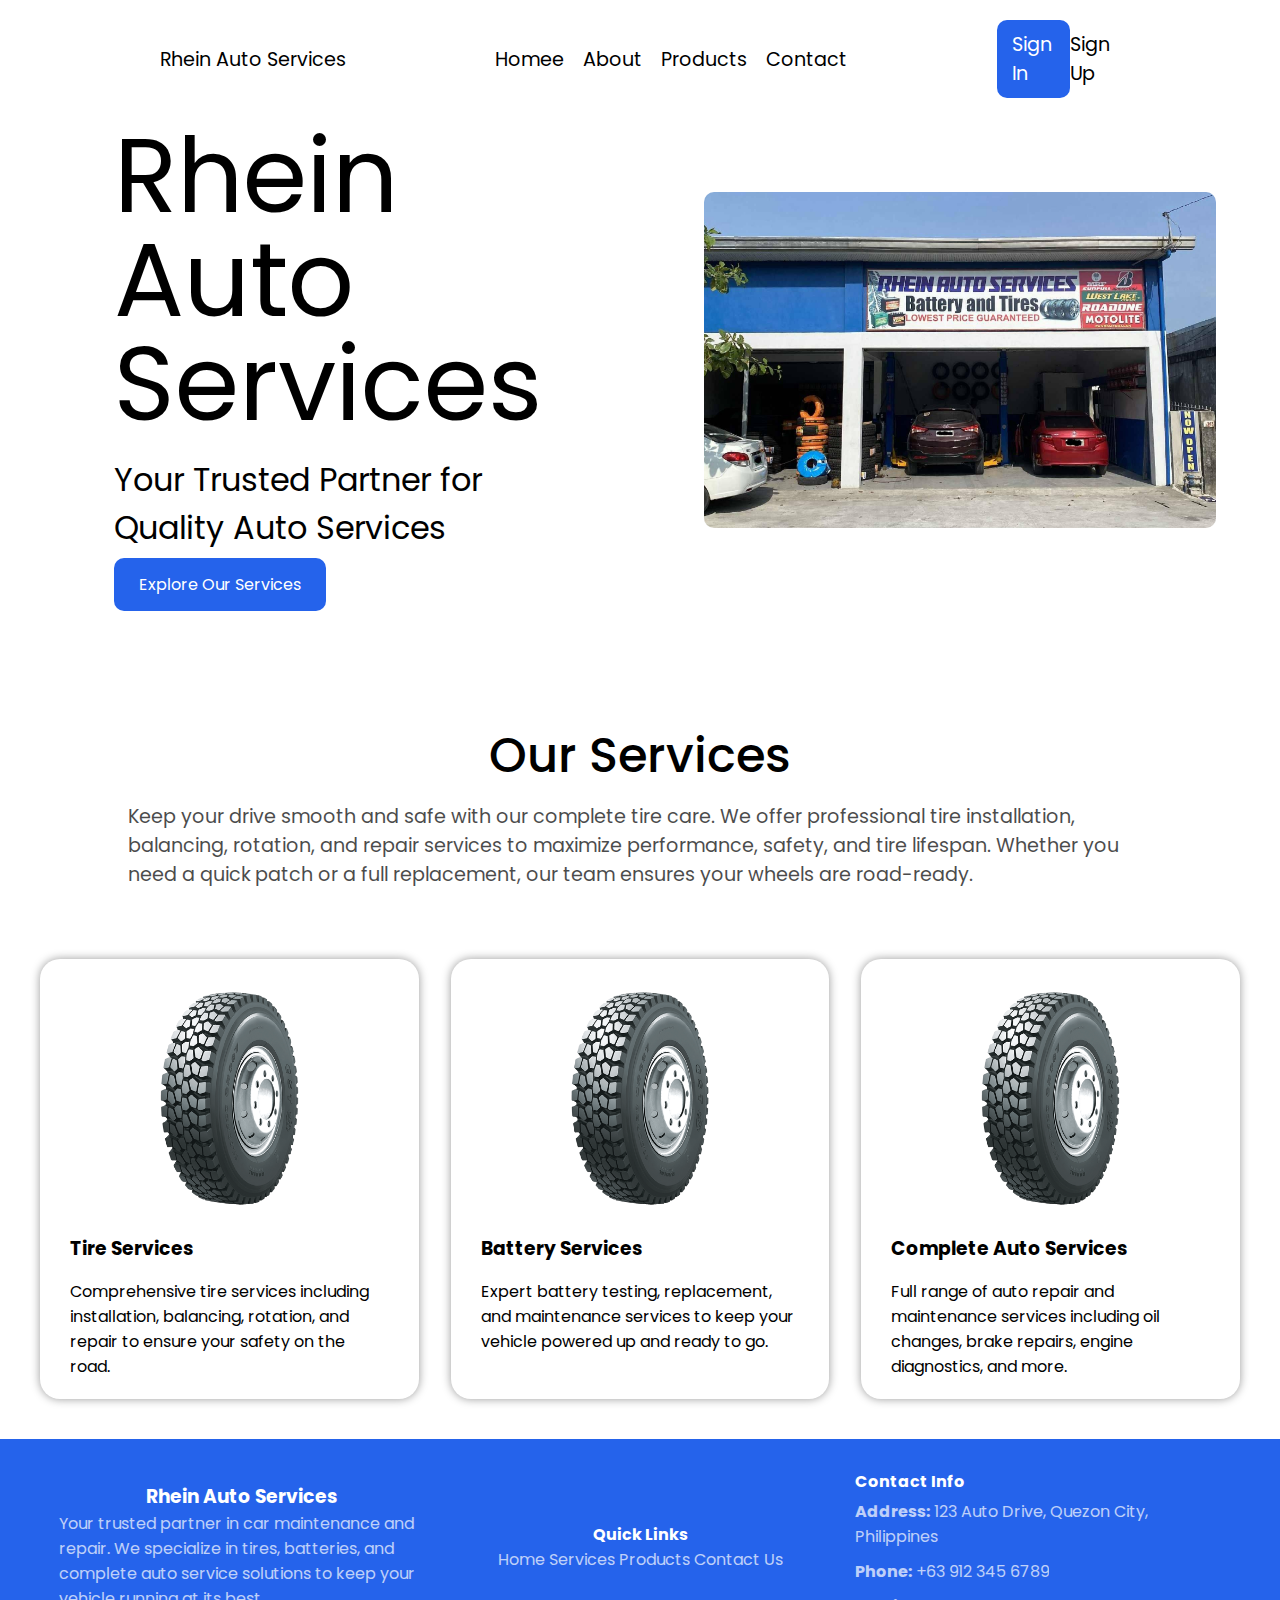
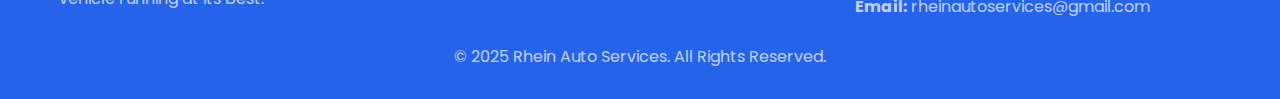
<file: index.html>
<!DOCTYPE html>
<html lang="en">
<head>
    <meta charset="UTF-8">
    <link rel="stylesheet" href="assets/css/index.css">
    <link rel="preconnect" href="https://fonts.googleapis.com">
    <link rel="preconnect" href="https://fonts.gstatic.com" crossorigin>
    <link href="https://fonts.googleapis.com/css2?family=Exo+2:ital,wght@0,100..900;1,100..900&family=Nabla&family=Noto+Sans:ital,wght@0,100..900;1,100..900&family=Nunito+Sans:ital,opsz,wght@0,6..12,200..1000;1,6..12,200..1000&family=Orbitron:wght@400..900&family=Poppins:ital,wght@0,100;0,200;0,300;0,400;0,500;0,600;0,700;0,800;0,900;1,100;1,200;1,300;1,400;1,500;1,600;1,700;1,800;1,900&family=Roboto+Condensed:ital,wght@0,100..900;1,100..900&family=Sansation:ital,wght@0,300;0,400;0,700;1,300;1,400;1,700&family=Zen+Dots&display=swap" rel="stylesheet">
    <meta name="viewport" content="width=device-width, initial-scale=1.0">
    <title>Home page</title>
</head>
<body>
    <div class="page-container">
        <header>
            <nav>
                <div class="logo-container">
                    <a href="#">Rhein Auto Services</a>
                </div>

                <ul>
                    <li><a href="index.html">Homee</a></li>
                    <li><a href="about.html">About</a></li>
                    <li><a href="#">Products</a></li>
                    <li><a href="location.html">Contact</a></li>
                </ul>

                <div class="sign-in-up">
                    <a class="sign-in" href="#">Sign In</a>
                    <a class="sign-up" href="#">Sign Up</a>
                </div>
            </nav>
        </header>


        <main>
            <section class="hero-section">
                <div class="hero-text-main-continer">
                    <div class="hero-text">
                    <h1 class="hero-text-lead">Rhein Auto Services</h1>
                    <p class="hero-text-sub">Your Trusted Partner for Quality Auto Services</p>
                    <a class="hero-button" href="#">Explore Our Services</a>
                    </div>
                </div>

                <div class="hero-img-container">
                    <img class="hero-img" src="assets/images/home-page-hero-img.png" alt="hero image">
                </div>
            </section>



            <section class="services-section">
                <h2 class="services-section-heading">Our Services</h2>
                <p class="service-descp">Keep your drive smooth and safe with our complete tire care. We offer professional tire installation, balancing, rotation, and repair services to maximize performance, safety, and tire lifespan. Whether you need a quick patch or a full replacement, our team ensures your wheels are road-ready.</p>
                <div class="services-cards-container">
                    <div class="service-card">
                        <img class="service-card-img" src="assets/images/CST_CR387_LEFT-min-tires.png" alt="Tire Service">
                        <h3 class="service-card-title">Tire Services</h3>
                        <p class="service-card-description">Comprehensive tire services including installation, balancing, rotation, and repair to ensure your safety on the road.</p>
                    </div>

                    <div class="service-card">
                        <img class="service-card-img" src="assets/images/CST_CR387_LEFT-min-tires.png" alt="Battery Service">
                        <h3 class="service-card-title">Battery Services</h3>
                        <p class="service-card-description">Expert battery testing, replacement, and maintenance services to keep your vehicle powered up and ready to go.</p>
                    </div>

                    <div class="service-card">
                        <img class="service-card-img" src="assets/images/CST_CR387_LEFT-min-tires.png">
                        <h3 class="service-card-title">Complete Auto Services</h3>
                        <p class="service-card-description">Full range of auto repair and maintenance services including oil changes, brake repairs, engine diagnostics, and more.</p>
                    </div>
                </div>
            </section>
        </main>


        <footer class="footer">
            <div class="footer-container">
                <div class="footer-about">
                    <h3>Rhein Auto Services</h3>
                    <p>Your trusted partner in car maintenance and repair. 
                    We specialize in tires, batteries, and complete auto service solutions 
                    to keep your vehicle running at its best.</p>
                </div>

                <div class="footer-links">
                    <h4>Quick Links</h4>
                    <div class="footer-links-container">
                        <a href="#home">Home</a></li>
                        <a href="#services">Services</a></li>
                        <a href="#products">Products</a></li>
                        <a href="#contact">Contact Us</a></li>
                    </div>  
                </div>                

                <div class="footer-contact">
                    <h4>Contact Info</h4>
                    <p><strong>Address:</strong> 123 Auto Drive, Quezon City, Philippines</p>
                    <p><strong>Phone:</strong> +63 912 345 6789</p>
                    <p><strong>Email:</strong> rheinautoservices@gmail.com</p>
                </div>
            </div>

            <div class="footer-bottom">
                <p>© 2025 Rhein Auto Services. All Rights Reserved.</p>
            </div>
        </footer>

    </div>
</body>
</html>
</file>
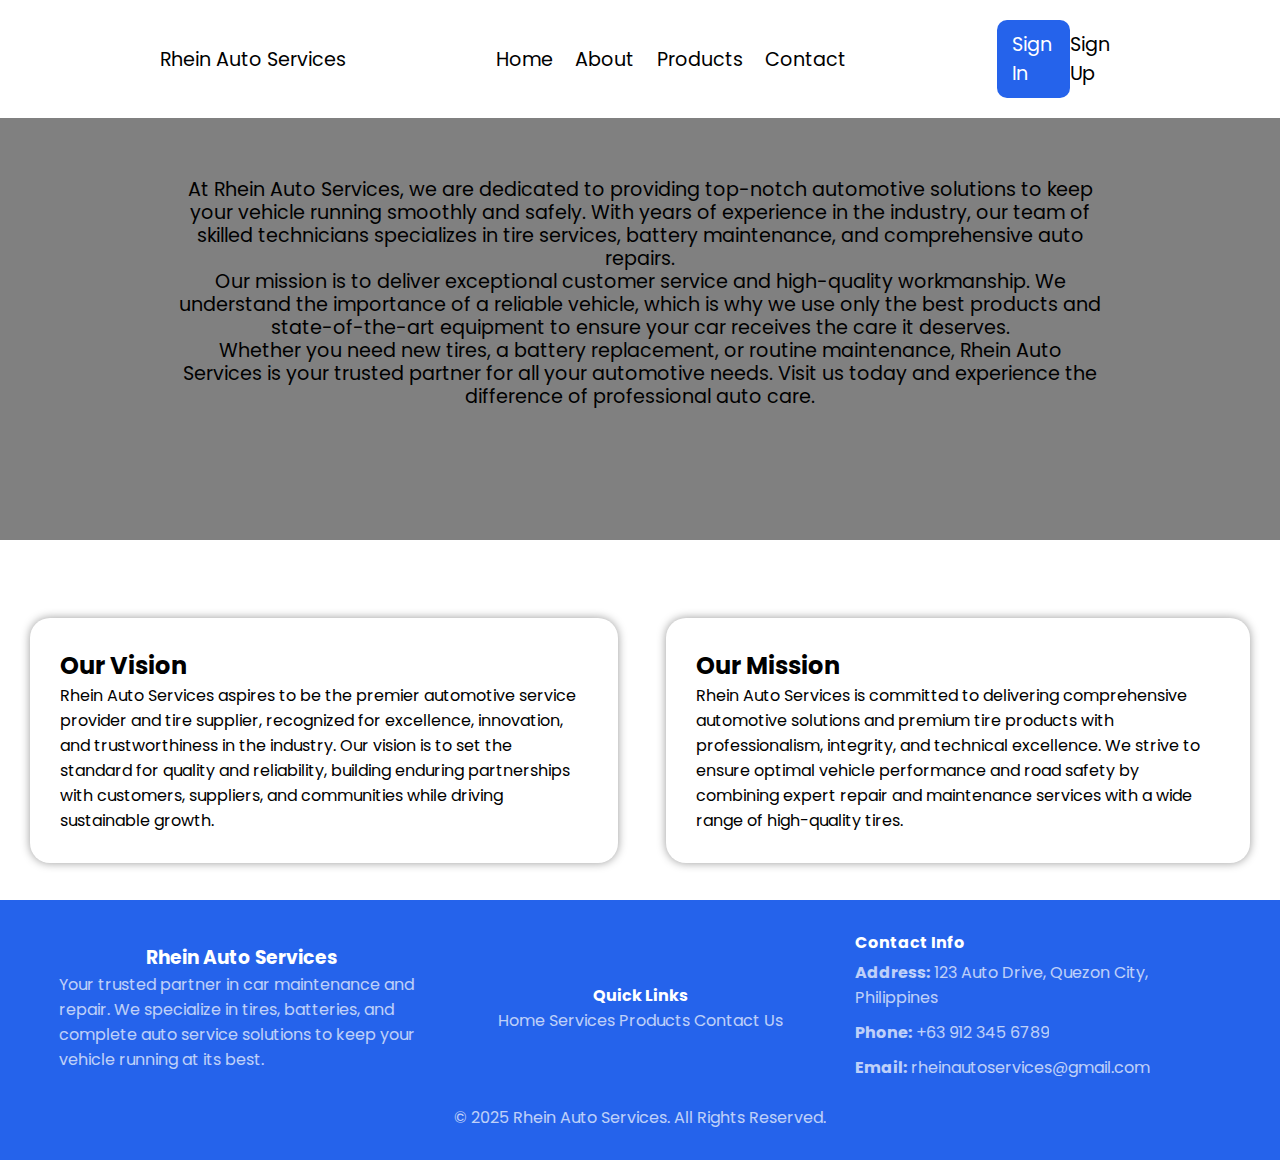
<file: about.html>
<!DOCTYPE html>
<html lang="en">
<head>
    <meta charset="UTF-8">
    <link rel="stylesheet" href="assets/css/index.css">
    <link rel="stylesheet" href="assets/css/about.css">
    <link rel="preconnect" href="https://fonts.googleapis.com">
    <link rel="preconnect" href="https://fonts.gstatic.com" crossorigin>
    <link href="https://fonts.googleapis.com/css2?family=Exo+2:ital,wght@0,100..900;1,100..900&family=Nabla&family=Noto+Sans:ital,wght@0,100..900;1,100..900&family=Nunito+Sans:ital,opsz,wght@0,6..12,200..1000;1,6..12,200..1000&family=Orbitron:wght@400..900&family=Poppins:ital,wght@0,100;0,200;0,300;0,400;0,500;0,600;0,700;0,800;0,900;1,100;1,200;1,300;1,400;1,500;1,600;1,700;1,800;1,900&family=Roboto+Condensed:ital,wght@0,100..900;1,100..900&family=Sansation:ital,wght@0,300;0,400;0,700;1,300;1,400;1,700&family=Zen+Dots&display=swap" rel="stylesheet">
    <meta name="viewport" content="width=device-width, initial-scale=1.0">
    <title>Home page</title>
</head>
<body>
    <div class="page-container">
        <header>
            <nav>
                <div class="logo-container">
                    <a href="#">Rhein Auto Services</a>
                </div>

                <ul>
                    <li><a href="index.html">Home</a></li>
                    <li><a href="about.html">About</a></li>
                    <li><a href="#">Products</a></li>
                    <li><a href="location.html">Contact</a></li>
                </ul>

                <div class="sign-in-up">
                    <a class="sign-in" href="#">Sign In</a>
                    <a class="sign-up" href="#">Sign Up</a>
                </div>
            </nav>
        </header>


        <main>
            <section class="hero-description">
                <h1>About Rhein Auto Services</h1>
                <div class="hero-text">
                    <p>At Rhein Auto Services, we are dedicated to providing top-notch automotive solutions to keep your vehicle running smoothly and safely. With years of experience in the industry, our team of skilled technicians specializes in tire services, battery maintenance, and comprehensive auto repairs.</p>
                    <p>Our mission is to deliver exceptional customer service and high-quality workmanship. We understand the importance of a reliable vehicle, which is why we use only the best products and state-of-the-art equipment to ensure your car receives the care it deserves.</p>
                    <p>Whether you need new tires, a battery replacement, or routine maintenance, Rhein Auto Services is your trusted partner for all your automotive needs. Visit us today and experience the difference of professional auto care.</p>
                </div>
            </section>

            <section class="vission-mission-container">
                <div class="vission-mission">
                    <h2>Our Vision</h2>
                    <p>Rhein Auto Services aspires to be the premier automotive service provider and tire supplier, recognized for excellence, innovation, and trustworthiness in the industry. Our vision is to set the standard for quality and reliability, building enduring partnerships with customers, suppliers, and communities while driving sustainable growth.</p>
                </div>

                <div class="vission-mission">
                    <h2>Our Mission</h2>
                    <p>Rhein Auto Services is committed to delivering comprehensive automotive solutions and premium tire products with professionalism, integrity, and technical excellence. We strive to ensure optimal vehicle performance and road safety by combining expert repair and maintenance services with a wide range of high-quality tires.</p>
                </div>
            </section>
        </main>


        <footer class="footer">
            <div class="footer-container">
                <div class="footer-about">
                    <h3>Rhein Auto Services</h3>
                    <p>Your trusted partner in car maintenance and repair. 
                    We specialize in tires, batteries, and complete auto service solutions 
                    to keep your vehicle running at its best.</p>
                </div>

                <div class="footer-links">
                    <h4>Quick Links</h4>
                    <div class="footer-links-container">
                        <a href="#home">Home</a></li>
                        <a href="#services">Services</a></li>
                        <a href="#products">Products</a></li>
                        <a href="#contact">Contact Us</a></li>
                    </div>  
                </div>                

                <div class="footer-contact">
                    <h4>Contact Info</h4>
                    <p><strong>Address:</strong> 123 Auto Drive, Quezon City, Philippines</p>
                    <p><strong>Phone:</strong> +63 912 345 6789</p>
                    <p><strong>Email:</strong> rheinautoservices@gmail.com</p>
                </div>
            </div>

            <div class="footer-bottom">
                <p>© 2025 Rhein Auto Services. All Rights Reserved.</p>
            </div>
        </footer>

    </div>
</body>
</html>
</file>
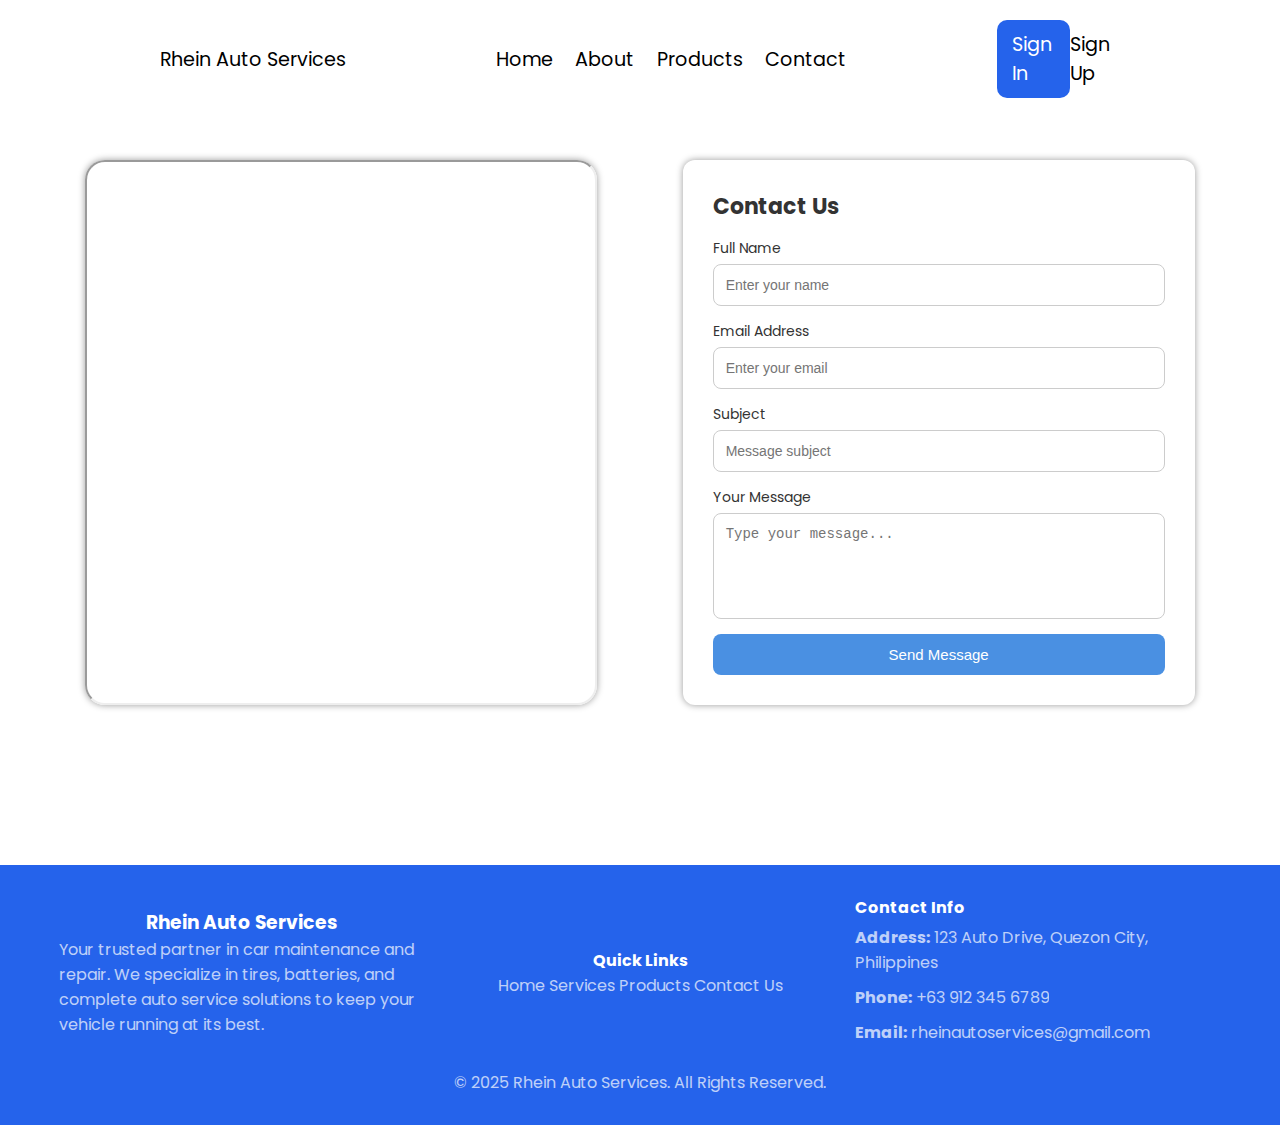
<file: location.html>
<!DOCTYPE html>
<html lang="en">
<head>
    <meta charset="UTF-8">
    <link rel="stylesheet" href="assets/css/index.css">
    <link rel="stylesheet" href="assets/css/location.css">
    <link rel="preconnect" href="https://fonts.googleapis.com">
    <link rel="preconnect" href="https://fonts.gstatic.com" crossorigin>
    <link href="https://fonts.googleapis.com/css2?family=Exo+2:ital,wght@0,100..900;1,100..900&family=Nabla&family=Noto+Sans:ital,wght@0,100..900;1,100..900&family=Nunito+Sans:ital,opsz,wght@0,6..12,200..1000;1,6..12,200..1000&family=Orbitron:wght@400..900&family=Poppins:ital,wght@0,100;0,200;0,300;0,400;0,500;0,600;0,700;0,800;0,900;1,100;1,200;1,300;1,400;1,500;1,600;1,700;1,800;1,900&family=Roboto+Condensed:ital,wght@0,100..900;1,100..900&family=Sansation:ital,wght@0,300;0,400;0,700;1,300;1,400;1,700&family=Zen+Dots&display=swap" rel="stylesheet">
    <meta name="viewport" content="width=device-width, initial-scale=1.0">
    <title>Home page</title>
</head>
<body>
    <div class="page-container">
        <header>
            <nav>
                <div class="logo-container">
                    <a href="#">Rhein Auto Services</a>
                </div>

                <ul>
                    <li><a href="index.html">Home</a></li>
                    <li><a href="about.html">About</a></li>
                    <li><a href="#">Products</a></li>
                    <li><a href="location.html">Contact</a></li>
                </ul>

                <div class="sign-in-up">
                    <a class="sign-in" href="#">Sign In</a>
                    <a class="sign-up" href="#">Sign Up</a>
                </div>
            </nav>
        </header>

        <main>
            <iframe src="https://www.google.com/maps/embed?pb=!1m18!1m12!1m3!1d2756.3871219102703!2d120.56834660454854!3d15.029788423702627!2m3!1f0!2f0!3f0!3m2!1i1024!2i768!4f13.1!3m3!1m2!1s0x3396f502fbc91739%3A0x940be00ff72c03e8!2sRhein%20Auto%20Services!5e1!3m2!1sen!2sph!4v1763052238963!5m2!1sen!2sph" allowfullscreen="" loading="lazy" referrerpolicy="no-referrer-when-downgrade"></iframe>

            <section class="form-box">
                <h2>Contact Us</h2>

                <form>
                    <div class="input-group">
                        <label>Full Name</label>
                        <input type="text" placeholder="Enter your name" required>
                    </div>

                    <div class="input-group">
                        <label>Email Address</label>
                        <input type="email" placeholder="Enter your email" required>
                    </div>

                    <div class="input-group">
                        <label>Subject</label>
                        <input type="text" placeholder="Message subject" required>
                    </div>

                    <div class="input-group">
                        <label>Your Message</label>
                        <textarea rows="5" placeholder="Type your message..." required></textarea>
                    </div>

                    <button type="submit" class="send-btn">Send Message</button>
                </form>
            </section>
        </main>


        <footer class="footer">
            <div class="footer-container">
                <div class="footer-about">
                    <h3>Rhein Auto Services</h3>
                    <p>Your trusted partner in car maintenance and repair. 
                    We specialize in tires, batteries, and complete auto service solutions 
                    to keep your vehicle running at its best.</p>
                </div>

                <div class="footer-links">
                    <h4>Quick Links</h4>
                    <div class="footer-links-container">
                        <a href="#home">Home</a></li>
                        <a href="#services">Services</a></li>
                        <a href="#products">Products</a></li>
                        <a href="#contact">Contact Us</a></li>
                    </div>  
                </div>                

                <div class="footer-contact">
                    <h4>Contact Info</h4>
                    <p><strong>Address:</strong> 123 Auto Drive, Quezon City, Philippines</p>
                    <p><strong>Phone:</strong> +63 912 345 6789</p>
                    <p><strong>Email:</strong> rheinautoservices@gmail.com</p>
                </div>
            </div>

            <div class="footer-bottom">
                <p>© 2025 Rhein Auto Services. All Rights Reserved.</p>
            </div>
        </footer>

    </div>
</body>
</html>
</file>
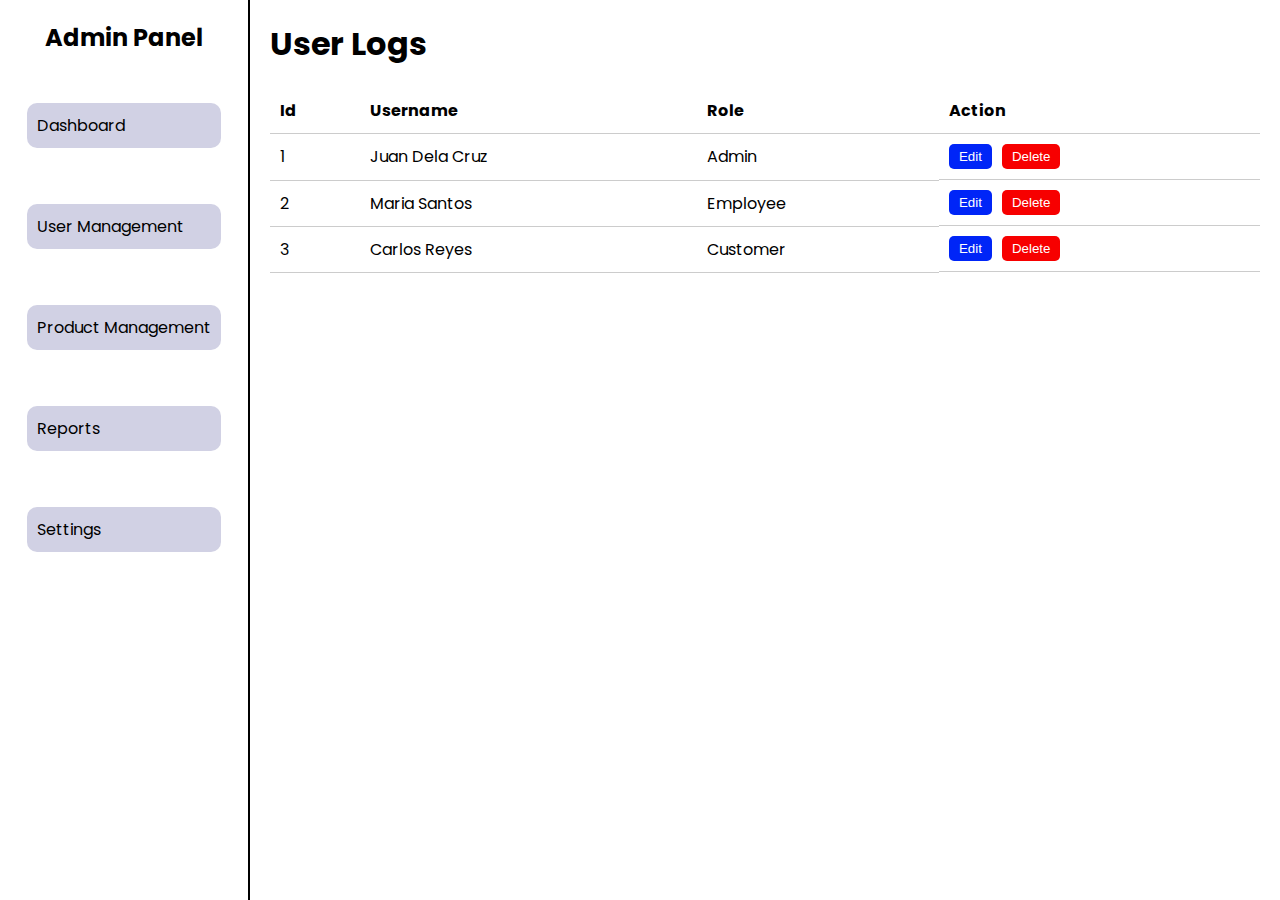
<file: admin/admin-panel.html>
<!DOCTYPE html>
<html lang="en">
<head>
    <meta charset="UTF-8">
    <link rel="stylesheet" href="admin-panel.css">
     <link rel="preconnect" href="https://fonts.googleapis.com">
    <link rel="preconnect" href="https://fonts.gstatic.com" crossorigin>
    <link href="https://fonts.googleapis.com/css2?family=Exo+2:ital,wght@0,100..900;1,100..900&family=Nabla&family=Noto+Sans:ital,wght@0,100..900;1,100..900&family=Nunito+Sans:ital,opsz,wght@0,6..12,200..1000;1,6..12,200..1000&family=Orbitron:wght@400..900&family=Poppins:ital,wght@0,100;0,200;0,300;0,400;0,500;0,600;0,700;0,800;0,900;1,100;1,200;1,300;1,400;1,500;1,600;1,700;1,800;1,900&family=Roboto+Condensed:ital,wght@0,100..900;1,100..900&family=Sansation:ital,wght@0,300;0,400;0,700;1,300;1,400;1,700&family=Zen+Dots&display=swap" rel="stylesheet">
    <meta name="viewport" content="width=device-width, initial-scale=1.0">
    <title>Admin Panel</title>
</head>
<body>

    <header>
        <!-- Checkbox for toggling sidebar -->
        <input type="checkbox" id="sidebar-toggle">

        <!-- Hamburger menu -->
        <label for="sidebar-toggle" class="hamburger">&#9776;</label>
        
        <div class="side-bar">
            <h2>Admin Panel</h2>
            <ul>
                <li><a href="admin-dashboard.html">Dashboard</a></li>
                <li><a href="admin-user-management.html">User Management</a></li>
                <li><a href="admin-product-management.html">Product Management</a></li>
                <li><a href="admin-reports.html">Reports</a></li>
                <li><a href="admin-settings.html">Settings</a></li>
            </ul>
        </div>
    </header>

    <main>
        <h1>User Logs</h1>
        <div class="table-container">
            <table>
                <thead>
                    <tr>
                        <th>Id</th>
                        <th>Username</th>
                        <th>Role</th>
                        <th>Action</th>
                    </tr>
                </thead>
                <tbody>
                    <tr>
                        <td>1</td>
                        <td>Juan Dela Cruz</td>
                        <td>Admin</td>
                        <td class="action-btn">
                            <button class="update-btn">Edit</button>
                            <button class="delete-btn">Delete</button>
                        </td>
                        
                        
                    </tr>
                    <tr>
                        <td>2</td>
                        <td>Maria Santos</td>
                        <td>Employee</td>
                        <td class="action-btn">
                            <button class="update-btn">Edit</button>
                            <button class="delete-btn">Delete</button>
                        </td>
                        
                    </tr>
                    <tr>
                        <td>3</td>
                        <td>Carlos Reyes</td>
                        <td>Customer</td>
                        <td class="action-btn">
                            <button class="update-btn">Edit</button>
                            <button class="delete-btn">Delete</button>
                        </td>

                        
                    </tr>
                    <!-- Add more rows as needed -->
                </tbody>
            </table>
        </div>
    </main>
</body>
</html>
</file>
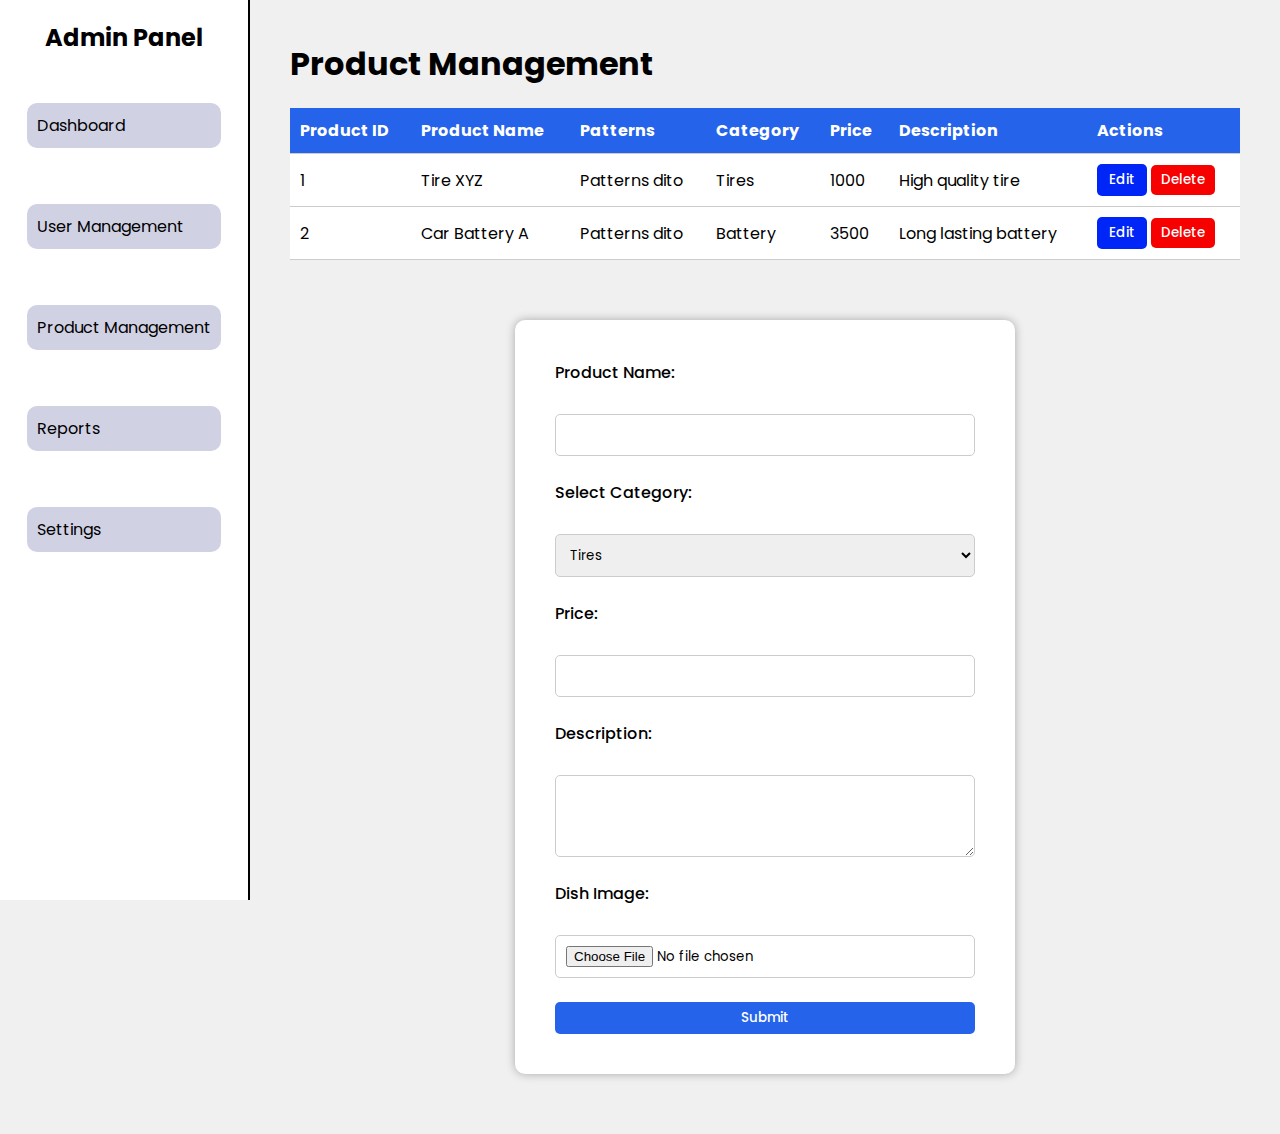
<file: admin/admin-product-management.html>
<!DOCTYPE html>
<html lang="en">
<head>
    <meta charset="UTF-8">
    <link rel="stylesheet" href="admin-panel.css">
     <link rel="preconnect" href="https://fonts.googleapis.com">
    <link rel="preconnect" href="https://fonts.gstatic.com" crossorigin>
    <link href="https://fonts.googleapis.com/css2?family=Exo+2:ital,wght@0,100..900;1,100..900&family=Nabla&family=Noto+Sans:ital,wght@0,100..900;1,100..900&family=Nunito+Sans:ital,opsz,wght@0,6..12,200..1000;1,6..12,200..1000&family=Orbitron:wght@400..900&family=Poppins:ital,wght@0,100;0,200;0,300;0,400;0,500;0,600;0,700;0,800;0,900;1,100;1,200;1,300;1,400;1,500;1,600;1,700;1,800;1,900&family=Roboto+Condensed:ital,wght@0,100..900;1,100..900&family=Sansation:ital,wght@0,300;0,400;0,700;1,300;1,400;1,700&family=Zen+Dots&display=swap" rel="stylesheet">
    <meta name="viewport" content="width=device-width, initial-scale=1.0">
    <title>Admin Panel</title>

    <style>
        * { box-sizing: border-box; margin:0; padding:0; font-family:'Poppins', sans-serif;}
        body { background-color: #f0f0f0; padding: 20px; }

        h1 { margin-bottom: 20px; }

        .table-container {
            overflow-x: auto;
            margin-bottom: 40px;
        }

        table {
            width: 100%;
            border-collapse: collapse;
            background-color: white;
        }

        th, td {
            padding: 10px;
            text-align: left;
            border-bottom: 1px solid #ccc;
        }

        th { background-color: #2563eb; color: white; }

        button {
            padding: 6px 12px;
            border-radius: 5px;
            border: none;
            cursor: pointer;
            font-weight: 500;
        }

        .edit-btn { background-color: #0025f7; color: white; }
        .delete-btn { background-color: #f70000; color: white; }
        .edit-btn:hover { background-color: #2646ff; }
        .delete-btn:hover { background-color: #dc2626; }

        .form-card {
            display: flex;
            justify-content: center;
            align-items: center;
            background-color: #f0f0f0;
            padding: 20px 0;
        }

        .form-container {
            background-color: white;
            padding: 40px;
            border-radius: 10px;
            width: 90%;
            max-width: 500px;
            display: flex;
            flex-direction: column;
            gap: 1.5rem;
            box-shadow: 0 0 10px rgba(0,0,0,0.3);
        }

        label { font-weight: 500; margin-bottom: 5px; }
        input, select, textarea { padding: 10px; border-radius:5px; border:1px solid #ccc; width: 100%; }
        .submit-btn { background-color:#2563eb; color:white; }
        .submit-btn:hover { background-color:#1e4bb8; }
    </style>
</head>
<body>

    <header>
        <!-- Checkbox for toggling sidebar -->
        <input type="checkbox" id="sidebar-toggle">

        <!-- Hamburger menu -->
        <label for="sidebar-toggle" class="hamburger">&#9776;</label>
        
        <div class="side-bar">
            <h2>Admin Panel</h2>
            <ul>
                <li><a href="admin-dashboard.html">Dashboard</a></li>
                <li><a href="admin-user-management.html">User Management</a></li>
                <li><a href="admin-product-management.html">Product Management</a></li>
                <li><a href="admin-reports.html">Reports</a></li>
                <li><a href="admin-settings.html">Settings</a></li>
            </ul>
        </div>
    </header>

    <main>
        <h1>Product Management</h1>

        <div class="table-container">
            <table>
                <thead>
                    <tr>
                        <th>Product ID</th>
                        <th>Product Name</th>
                        <th>Patterns</th>
                        <th>Category</th>
                        <th>Price</th>
                        <th>Description</th>
                        <th>Actions</th>
                    </tr>
                </thead>
                <tbody>
                    <!-- Sample rows -->
                    <tr>
                        <td>1</td>
                        <td>Tire XYZ</td>
                        <td>Patterns dito</td>
                        <td>Tires</td>
                        <td>1000</td>
                        <td>High quality tire</td>
                        <td>
                            <button class="edit-btn">Edit</button>
                            <button class="delete-btn">Delete</button>
                        </td>
                    </tr>
                    <tr>
                        <td>2</td>
                        <td>Car Battery A</td>
                        <td>Patterns dito</td>
                        <td>Battery</td>
                        <td>3500</td>
                        <td>Long lasting battery</td>
                        <td>
                            <button class="edit-btn">Edit</button>
                            <button class="delete-btn">Delete</button>
                        </td>
                    </tr>
                </tbody>
            </table>
        </div>

        <div class="form-card">
            <form class="form-container" action="product_action.php" method="POST">
                <input type="hidden" name="product_id" value="">

                <label>Product Name:</label>
                <input type="text" name="product_name" required>

                <label>Select Category:</label>
                <select name="category" required>
                    <option value="Tires">Tires</option>
                    <option value="Battery">Battery</option>
                    <option value="Other_Services">Other Services</option>
                </select>

                <label>Price:</label>
                <input type="number" name="price" step="0.01" required>

                <label>Description:</label>
                <textarea name="description" rows="3"></textarea>

                <label>Dish Image:</label>
                <input type="file" name="dish_image" accept="image/*">
                
                <button type="submit" class="submit-btn">Submit</button>
            </form>
        </div>
    </main>
</body>
</html>
</file>
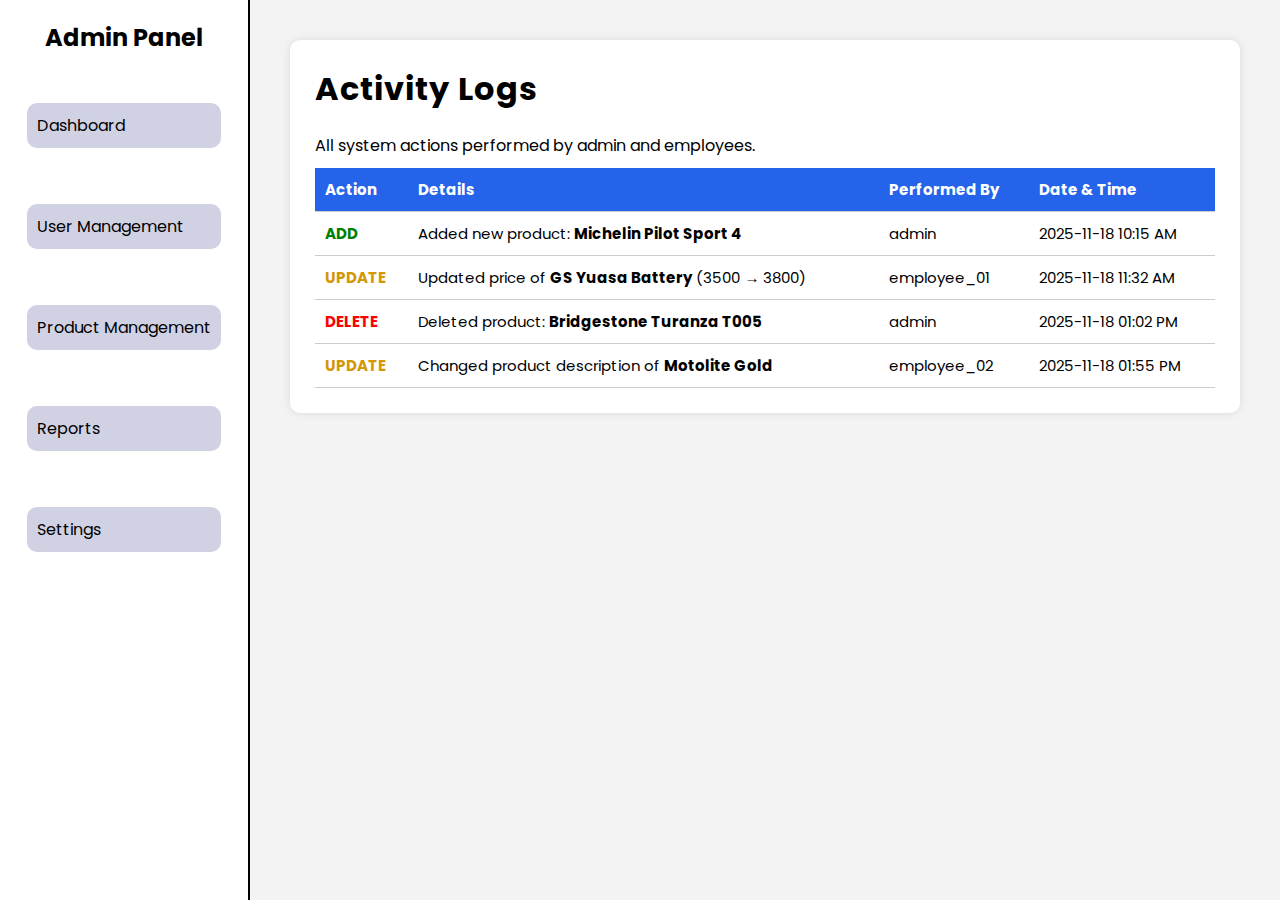
<file: admin/admin-reports.html>
<!DOCTYPE html>
<html lang="en">
<head>
    <meta charset="UTF-8">
    <link rel="stylesheet" href="admin-user-management.css">
     <link rel="preconnect" href="https://fonts.googleapis.com">
    <link rel="preconnect" href="https://fonts.gstatic.com" crossorigin>
    <link href="https://fonts.googleapis.com/css2?family=Exo+2:ital,wght@0,100..900;1,100..900&family=Nabla&family=Noto+Sans:ital,wght@0,100..900;1,100..900&family=Nunito+Sans:ital,opsz,wght@0,6..12,200..1000;1,6..12,200..1000&family=Orbitron:wght@400..900&family=Poppins:ital,wght@0,100;0,200;0,300;0,400;0,500;0,600;0,700;0,800;0,900;1,100;1,200;1,300;1,400;1,500;1,600;1,700;1,800;1,900&family=Roboto+Condensed:ital,wght@0,100..900;1,100..900&family=Sansation:ital,wght@0,300;0,400;0,700;1,300;1,400;1,700&family=Zen+Dots&display=swap" rel="stylesheet">
    <meta name="viewport" content="width=device-width, initial-scale=1.0">
    <title>Admin Panel</title>

    <style>
        * {
            margin: 0;
            padding: 0;
            font-family: 'Poppins', sans-serif;
            box-sizing: border-box;
        }

        body {
            background: #f3f3f3;
            padding: 20px;
        }

        .report-container {
            background: #ffffff;
            width: 100%;
            max-width: 1200px;
            margin: 0 auto;
            padding: 25px;
            border-radius: 10px;
            box-shadow: 0 0 10px rgba(0,0,0,0.1);
        }

        h1 {
            margin-bottom: 20px;
            letter-spacing: 1px;
        }

        table {
            width: 100%;
            border-collapse: collapse;
            margin-top: 10px;
        }

        thead {
            background: #2563eb;
            color: white;
        }

        th, td {
            padding: 14px;
            border-bottom: 1px solid #cccccc;
            text-align: left;
            font-size: 15px;
        }

        tbody tr:hover {
            background: #f0f0f0;
        }

        .action-add { color: green; font-weight: bold; }
        .action-update { color: #d49705; font-weight: bold; }
        .action-delete { color: red; font-weight: bold; }

        /* Mobile Responsive */
        @media (max-width: 700px) {
            th, td {
                font-size: 13px;
                padding: 10px;
            }

            h1 { font-size: 22px; }
        }
    </style>
</head>
<body>

    <header>
        <!-- Checkbox for toggling sidebar -->
        <input type="checkbox" id="sidebar-toggle">

        <!-- Hamburger menu -->
        <label for="sidebar-toggle" class="hamburger">&#9776;</label>
        
        <div class="side-bar">
            <h2>Admin Panel</h2>
            <ul>
                <li><a href="admin-dashboard.html">Dashboard</a></li>
                <li><a href="admin-user-management.html">User Management</a></li>
                <li><a href="admin-product-management.html">Product Management</a></li>
                <li><a href="admin-reports.html">Reports</a></li>
                <li><a href="admin-settings.html">Settings</a></li>
            </ul>
        </div>
    </header>

    <main>
            <div class="report-container">
            <h1>Activity Logs</h1>
            <p>All system actions performed by admin and employees.</p>

            <table>
                <thead>
                    <tr>
                        <th>Action</th>
                        <th>Details</th>
                        <th>Performed By</th>
                        <th>Date & Time</th>
                    </tr>
                </thead>

                <tbody>
                    <!-- EXAMPLE STATIC ROWS (you will replace with PHP loop later) -->
                    <tr>
                        <td class="action-add">ADD</td>
                        <td>Added new product: <strong>Michelin Pilot Sport 4</strong></td>
                        <td>admin</td>
                        <td>2025-11-18 10:15 AM</td>
                    </tr>

                    <tr>
                        <td class="action-update">UPDATE</td>
                        <td>Updated price of <strong>GS Yuasa Battery</strong> (3500 → 3800)</td>
                        <td>employee_01</td>
                        <td>2025-11-18 11:32 AM</td>
                    </tr>

                    <tr>
                        <td class="action-delete">DELETE</td>
                        <td>Deleted product: <strong>Bridgestone Turanza T005</strong></td>
                        <td>admin</td>
                        <td>2025-11-18 01:02 PM</td>
                    </tr>

                    <tr>
                        <td class="action-update">UPDATE</td>
                        <td>Changed product description of <strong>Motolite Gold</strong></td>
                        <td>employee_02</td>
                        <td>2025-11-18 01:55 PM</td>
                    </tr>
                </tbody>
            </table>
        </div>
    </main>
</body>
</html>
</file>
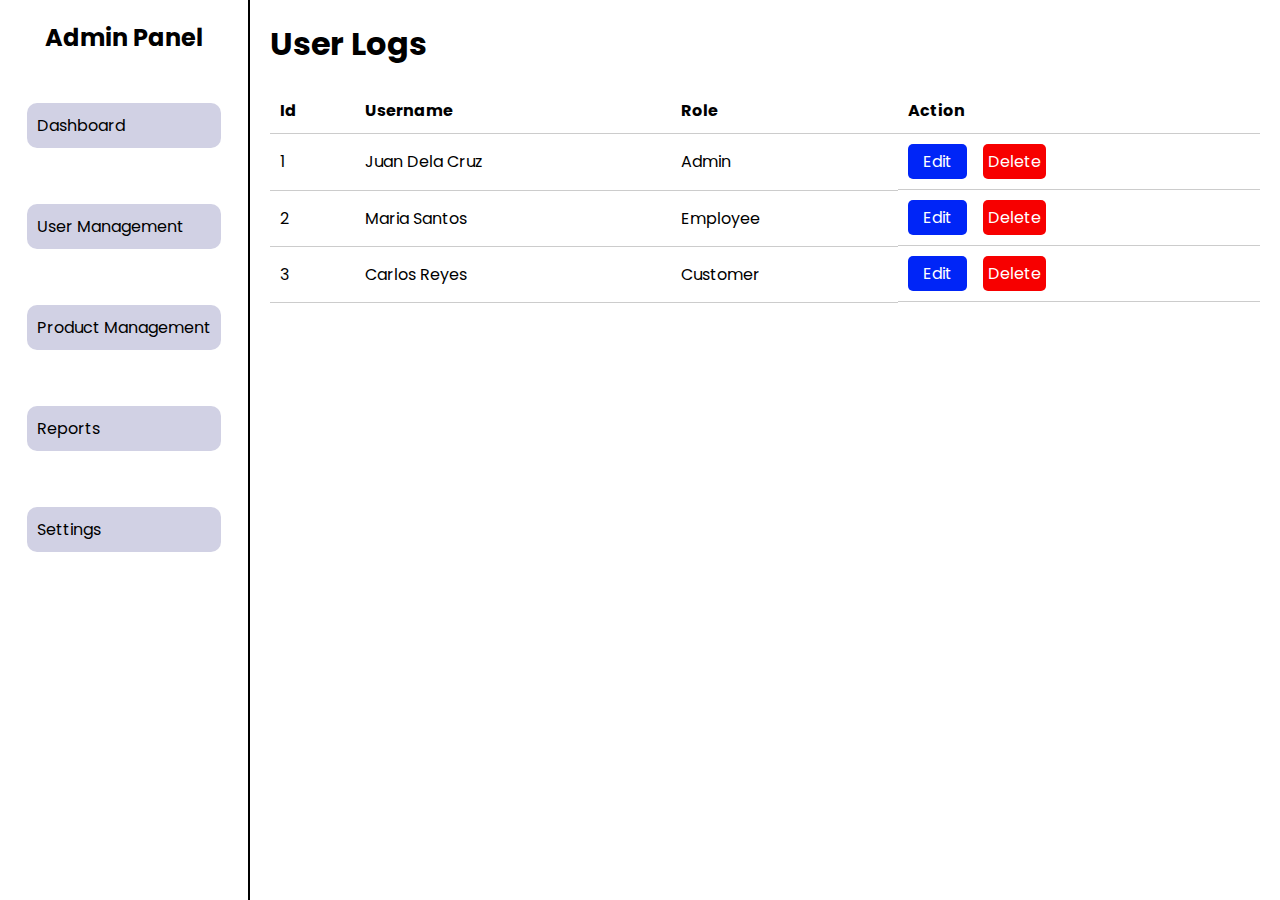
<file: admin/admin-user-management.html>
<!DOCTYPE html>
<html lang="en">
<head>
    <meta charset="UTF-8">
    <link rel="stylesheet" href="admin-user-management.css">
     <link rel="preconnect" href="https://fonts.googleapis.com">
    <link rel="preconnect" href="https://fonts.gstatic.com" crossorigin>
    <link href="https://fonts.googleapis.com/css2?family=Exo+2:ital,wght@0,100..900;1,100..900&family=Nabla&family=Noto+Sans:ital,wght@0,100..900;1,100..900&family=Nunito+Sans:ital,opsz,wght@0,6..12,200..1000;1,6..12,200..1000&family=Orbitron:wght@400..900&family=Poppins:ital,wght@0,100;0,200;0,300;0,400;0,500;0,600;0,700;0,800;0,900;1,100;1,200;1,300;1,400;1,500;1,600;1,700;1,800;1,900&family=Roboto+Condensed:ital,wght@0,100..900;1,100..900&family=Sansation:ital,wght@0,300;0,400;0,700;1,300;1,400;1,700&family=Zen+Dots&display=swap" rel="stylesheet">
    <meta name="viewport" content="width=device-width, initial-scale=1.0">
    <title>Admin Panel</title>
</head>
<body>

    <header>
        <!-- Checkbox for toggling sidebar -->
        <input type="checkbox" id="sidebar-toggle">

        <!-- Hamburger menu -->
        <label for="sidebar-toggle" class="hamburger">&#9776;</label>
        
        <div class="side-bar">
            <h2>Admin Panel</h2>
            <ul>
                <li><a href="admin-dashboard.html">Dashboard</a></li>
                <li><a href="admin-user-management.html">User Management</a></li>
                <li><a href="admin-product-management.html">Product Management</a></li>
                <li><a href="admin-reports.html">Reports</a></li>
                <li><a href="admin-settings.html">Settings</a></li>
            </ul>
        </div>
    </header>

    <main>
        <h1>User Logs</h1>
        <div class="table-container">
            <table>
                <thead>
                    <tr>
                        <th>Id</th>
                        <th>Username</th>
                        <th>Role</th>
                        <th>Action</th>
                    </tr>
                </thead>
                <tbody>
                    <tr>
                        <td>1</td>
                        <td>Juan Dela Cruz</td>
                        <td>Admin</td>
                        <td class="action-btn">
                            <a class="update-btn" href="update-form.html">Edit</a>
                            <a class="delete-btn" href="">Delete</a>
                        </td>
                        
                        
                    </tr>
                    <tr>
                        <td>2</td>
                        <td>Maria Santos</td>
                        <td>Employee</td>
                        <td class="action-btn">
                            <a class="update-btn" href="update-form.html">Edit</a>
                            <a class="delete-btn" href="">Delete</a>
                        </td>
                        
                    </tr>
                    <tr>
                        <td>3</td>
                        <td>Carlos Reyes</td>
                        <td>Customer</td>
                        <td class="action-btn">
                            <a class="update-btn" href="update-form.html">Edit</a>
                            <a class="delete-btn" href="">Delete</a>
                        </td>

                        
                    </tr>
                    <!-- Add more rows as needed -->
                </tbody>
            </table>
        </div>
    </main>
</body>
</html>
</file>
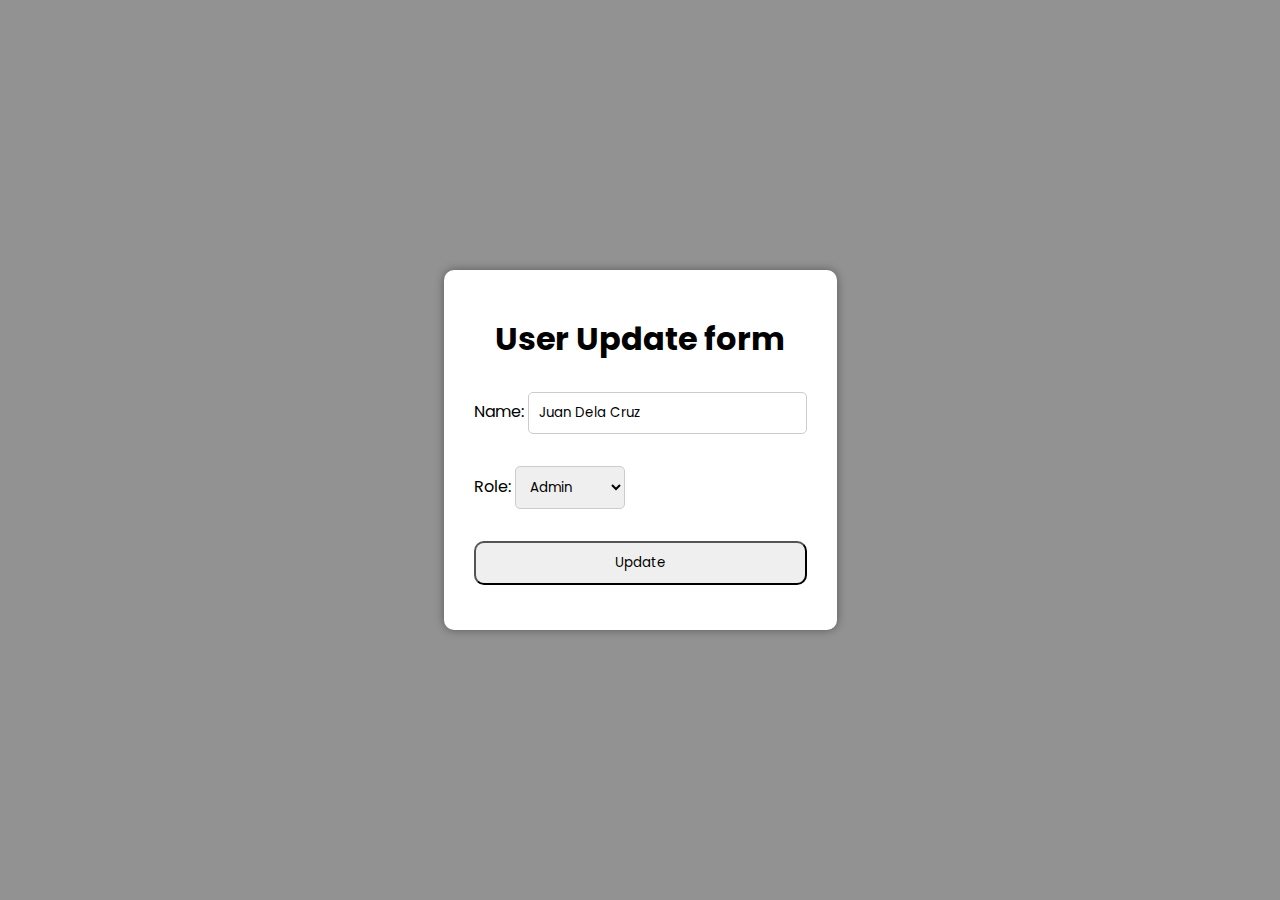
<file: admin/update-form.html>
<!DOCTYPE html>
<html lang="en">
<head>
    <meta charset="UTF-8">
    <meta name="viewport" content="width=device-width, initial-scale=1.0">
     <link rel="preconnect" href="https://fonts.gstatic.com" crossorigin>
    <link href="https://fonts.googleapis.com/css2?family=Exo+2:ital,wght@0,100..900;1,100..900&family=Nabla&family=Noto+Sans:ital,wght@0,100..900;1,100..900&family=Nunito+Sans:ital,opsz,wght@0,6..12,200..1000;1,6..12,200..1000&family=Orbitron:wght@400..900&family=Poppins:ital,wght@0,100;0,200;0,300;0,400;0,500;0,600;0,700;0,800;0,900;1,100;1,200;1,300;1,400;1,500;1,600;1,700;1,800;1,900&family=Roboto+Condensed:ital,wght@0,100..900;1,100..900&family=Sansation:ital,wght@0,300;0,400;0,700;1,300;1,400;1,700&family=Zen+Dots&display=swap" rel="stylesheet">
    <title>Update form</title>
    <style>
        * {
            box-sizing: border-box;
            margin: 0;
            padding: 0;
            font-family: 'Poppins', sans-serif;
        }

        .update-form-card {
            display: flex;
            justify-content: center;
            align-items: center;
            height: 100vh;
            background-color: #929292;
        }


        .updated-form-container {
            display: flex;
            align-items: center;
            flex-direction: column;
            justify-content: space-around;
            width: auto;
            max-width: 500px;
            height: 40vh;
            background-color: #ffffff;
            padding: 30px;
            border-radius: 10px;
            box-shadow: 0 0 10px rgba(0, 0, 0, 0.4);
        }

        form {
            display: flex;
            flex-direction: column;
            width: 100%;
            gap: 2rem;
        }

        button {
            padding: 10px 20px;
            border-radius: 10px;
        }

        input {
            padding: 10px;
            border-radius: 5px;
            border: 1px solid #ccc;
        }

        select {
            padding: 10px;
            border-radius: 5px;
            border: 1px solid #ccc;
        }
    </style>
</head>
<body>
    <div class="update-form-card">
        <section class="updated-form-container">
            <h1>User Update form</h1>
            <form action="update_user.php" method="POST">
                <input type="hidden" name="user_id" value="1">
                <div class="name">
                    <label>Name:</label>
                    <input type="text" name="user_name" value="Juan Dela Cruz">
                </div>
                
                <div class="role">
                    <label>Role:</label>
                    <select name="role">
                        <option value="Admin" selected>Admin</option>
                        <option value="Employee">Employee</option>
                        <option value="Customer">Customer</option>
                    </select>
                </div>

                <button type="submit">Update</button>
            </form>
        </section>
    </div>
</body>
</html>
</file>
<file: assets/css/index.css>
* {
    margin: 0;
    padding: 0;
    box-sizing: border-box;
}

:root {
    /* Colors */
    --primary-color: #2563eb;

    /* Font */
    --primary-font: 'Poppins', sans-serif;

    /* Font Weights */
    --font-weight-regular: 400; /* normal */
    --font-weight-medium: 500;  /* medium */
    --font-weight-bold: 700;    /* bold */

    /* Font colors */
    --primary-font-color: #000000;
    --secondary-font-color: #ffffff;
}

nav {
    display: flex;
    justify-content: space-evenly;
    align-items: center;
    padding: 20px;
    font-size: 1.2rem;
    position: fixed;
    width: 100%;
    z-index: 1;
    background-color: white;
}

.logo-container a{
    text-decoration: none;
    color: black;
    font-family: var(--primary-font);
}

li a {
    text-decoration: none;
    color: var(--primary-font-color);
    font-family: var(--primary-font);
    font-weight: var(--font-weight-regular);
}

ul {
    display: flex;
    list-style: none;
    width: 30%;
    justify-content: space-around;
}

.sign-in-up {
    display: flex;
    flex-direction: row;
    width: 10%;
    align-items: center;
    justify-content: space-around;
}

.sign-in-up a{
    text-decoration: none;
    display: flex;
    font-family: var(--primary-font);
    font-weight: var(--font-weight-regular);
}

.sign-up {
    color: black;
    font-family: var(--primary-font);
    font-weight: var(--font-weight-regular);
}

.sign-in {
    border-radius: 10px;
    border: 1px solid black;
    border: none;
    padding: 10px 15px;
    background-color: var(--primary-color);
    color: white;
    font-family: var(--primary-font);
    font-weight: var(--font-weight-regular);
}


/* Hero Section */
.hero-section {
    display: flex;
    align-items: center;
    justify-content: space-evenly;
    width: 100%;
    height: 80vh;

}

.hero-text-main-continer {
    width: 50%;
    display: flex;
    justify-content: center;
}

.hero-text {
    padding: 50px;
    width: 80%;
}

.hero-text-lead {
    font-size: 6.5rem;
    line-height: 1;
    font-family: var(--primary-font);
    font-weight: var(--font-weight-regular);
}

.hero-text-sub {
    font-size: 2rem;
    margin: 20px 0;
    font-family: var(--primary-font);
    font-weight: var(--font-weight-regular);
}

.hero-button {
    text-decoration: none;
    padding: 15px 25px;
    background-color: var(--primary-color);
    color: white;
    border-radius: 10px;
    font-family: var(--primary-font);
    font-weight: var(--font-weight-regular);
}

.hero-img-container {
    width: 50%;
    display: flex;
    justify-content: center;
    align-items: center;
}

.hero-img {
    border-radius: 10px;
    width: 80%;
}


/* Service Section */

.services-section {
    display: flex;
    flex-direction: column;
    align-items: center;
    justify-content: center;
    font-family: var(--primary-font);
}

.services-section h2 {
    font-size: 3rem;
    font-weight: var(--font-weight-medium);
}

.service-descp {
    font-size: 1.2rem;
    margin: 10px 0 30px 0;
    opacity: 70%;
    width: 80%;
}

.services-cards-container {
    display: flex;
    flex-direction: row;
    gap: 2rem;
    padding: 40px;
}

.service-card {
    display: flex;
    flex-direction: column;
    gap: 1rem;
    min-width: 300px;
    max-width: 550px;
    padding: 20px 30px;
    border-radius: 20px;
    box-shadow: 0px 0px 10px rgba(0, 0, 0, 0.4);
}

.service-card img {
    width: 100%;
    object-fit: cover;
    border-radius: 10px 10px 0 0;
}






/* Footer Section */

.footer {
    font-family: var(--primary-font);
    background-color: var(--primary-color);
    color: var(--secondary-font-color);
    padding: 30px;
    width: 100%;
}

.footer-container {
    display: flex;
    justify-content: center;
    gap: 2rem;
}

.footer-about {
    display: flex;
    flex-direction: column;
    justify-content: center;
    align-items: center;
    width: 30%;
}

.footer-about p {
    opacity: 70%;
}

.footer-links {
    display: flex;
    flex-direction: column;
    justify-content: center;
    align-items: center;
    display: flex;
    flex-direction: column;
    width: 30%;
}

.footer-links ul {
    list-style: none;
    display: flex;
    flex-direction: row;
    gap: 1rem;
    padding: 10px;
}

.footer-links a {
    opacity: 70%;
    text-decoration: none;
    color: var(--secondary-font-color);
    font-family: var(--primary-font);    
}

.footer-contact {
    display: flex;
    flex-direction: column;
    width: 30%;
}

.footer-contact p {
    opacity: 70%;
    margin: 5px 0;
}

.footer-bottom {
    text-align: center;
    margin-top: 20px;
    opacity: 70%;
}

/* ============================= */
/* 📱 Responsive Design Section  */
/* ============================= */

/* Tablets (max width: 992px) */
@media (max-width: 992px) {

    nav {
        flex-direction: column;
        gap: 10px;
    }

    ul {
        width: 100%;
        justify-content: center;
        gap: 1rem;
    }

    .sign-in-up {
        width: auto;
    }

    /* Hero Section */
    .hero-section {
        flex-direction: column-reverse;
        text-align: center;
        height: auto;
        padding: 40px 0;
    }

    .hero-text-main-continer {
        width: 90%;
    }

    .hero-img-container {
        width: 80%;
        margin-bottom: 20px;
    }

    .hero-img {
        width: 100%;
    }

    .hero-text-lead {
        font-size: 4rem;
    }

    .hero-text-sub {
        font-size: 1.6rem;
    }

    /* Services Section */
    .services-cards-container {
        flex-wrap: wrap;
        justify-content: center;
        padding: 20px;
    }

    .service-card {
        width: 80%;
        max-width: 400px;
    }

    .service-descp {
        width: 90%;
    }

    /* Footer Section */
    .footer-container {
        flex-direction: column;
        align-items: center;
        text-align: center;
    }

    .footer-about, .footer-links, .footer-contact {
        width: 80%;
    }
}


/* Mobile (max width: 576px) */
@media (max-width: 576px) {

    nav {
        flex-direction: column;
        padding: 10px;
        font-size: 1rem;
    }

    ul {
        flex-direction: column;
        gap: 0.5rem;
    }

    .hero-text-lead {
        font-size: 3rem;
    }

    .hero-text-sub {
        font-size: 1.3rem;
    }

    .hero-button {
        padding: 10px 20px;
        font-size: 0.9rem;
    }

    .service-card {
        width: 95%;
        padding: 15px;
    }

    .services-section h2 {
        font-size: 2rem;
    }

    .service-descp {
        font-size: 1rem;
    }

    .footer {
        padding: 20px;
    }

    .footer-container {
        gap: 1rem;
    }

    .footer-bottom {
        font-size: 0.9rem;
    }
}
</file>
<file: assets/css/about.css>
main {
    height: 100vh;
}

.hero-description {

    /*background: url('../images/about-hero-img.jpg') no-repeat center / cover;*/
    background-color: gray;
    height: 60vh;
    display: flex;
    align-items: center;
    justify-content: center;
    color: rgb(0, 0, 0);
    flex-direction: column;
    font-family: var(--primary-font);
    line-height: 1.2;
    text-align: center;
    font-size: 1.2rem;
}

main {
    display: flex;
    flex-direction: column;
    gap: 3rem;
}

.vission-mission-container {
    font-family: var(--primary-font);
    display: flex;
    flex-direction: row;
    justify-content: space-around;
    align-items: center;
    padding: 30px;
    gap: 3rem;
}

.vission-mission {
    padding: 30px;
    width: auto;
    border-radius: 20px;
    box-shadow: 0px 0px 10px rgba(0, 0, 0, 0.4);
}
</file>
<file: assets/css/location.css>
main {
    display: flex;
    justify-content: space-evenly;
}

.page-container {
    display: flex;
    flex-direction: column;
    width: 100%;
    gap: 10rem;
    font-family: var(--primary-font);
}

iframe {
    width: 40%;
    padding: 30px;
    border-radius: 20px;
    box-shadow: -0px -0px 7px rgba(0, 0, 0, 0.4);
}

.form-box {
    width: 40%;
    box-shadow: 0px 0px 7px rgba(0, 0, 0, 0.4);
    border-radius: 20px;
    padding: 30px;
    
}


.form-box {
    background: #ffffff;
    border-radius: 12px;
    max-width: 550px;
}

.form-box h2 {
    font-size: 22px;
    margin-bottom: 15px;
    color: #333;
}

.input-group {
    margin-bottom: 15px;
    display: flex;
    flex-direction: column;
}

.input-group label {
    font-size: 14px;
    margin-bottom: 5px;
    color: #333;
}

.input-group input,
.input-group textarea {
    padding: 12px;
    border: 1px solid #ccc;
    border-radius: 8px;
    font-size: 14px;
    transition: 0.2s;
    resize: none;
}

.input-group input:focus,
.input-group textarea:focus {
    border-color: #4a90e2;
    outline: none;
}

.send-btn {
    width: 100%;
    padding: 12px;
    background: #4a90e2;
    border: none;
    border-radius: 8px;
    color: white;
    font-size: 15px;
    cursor: pointer;
    transition: 0.3s;
}

.send-btn:hover {
    background: #3577c8;
}
</file>
<file: admin/admin-panel.css>
/* =================== Your existing CSS =================== */
* {
    margin: 0;
    padding: 0;
    box-sizing: border-box;
}

:root {
    --primary-color: #2563eb;
    --primary-font: 'Poppins', sans-serif;
    --primary-font-color: #000000;
    --secondary-font-color: #ffffff;
}

.side-bar {
    font-family: var(--primary-font);
    width: 250px;
    height: 100vh;
    background-color: #ffffff;
    color: rgb(0, 0, 0);
    position: fixed;
    top: 0;
    left: 0;
    display: flex;
    flex-direction: column;
    gap: 3rem;
    align-items: center;
    padding-top: 20px;
    border-right: 2px solid black;
    transition: transform 0.3s ease;
}

ul {
    display: flex;
    flex-direction: column;
    gap: 3.5rem;
}

li {
    list-style: none;
}

li a {
    text-decoration: none;
    color: var(--primary-font-color);
    display: block;
    padding: 10px 10px;
    border-radius: 10px;
    background-color: rgb(209, 209, 228);
}

main {
    font-family: var(--primary-font);
    margin-left: 250px;
    padding: 20px;
}

h1 {
    margin-bottom: 20px;
}

.table-container {
    overflow-x: auto;
}

table {
    width: 100%;
    border-collapse: collapse;
}

table th, table td {
    text-align: left;
    padding: 10px;
    border-bottom: 1px solid #ccc;
}

.action-btn {
    display: flex;
    gap: 10px;
}

.update-btn {
    background-color: #0025f7; /* Green */
    color: white;
    padding: 5px 10px;
    border: none;
    border-radius: 5px;
    cursor: pointer;
}

.delete-btn {
    background-color: #f70000; /* Red */
    color: white;
    padding: 5px 10px;
    border: none;
    border-radius: 5px;
    cursor: pointer;

}

/* =================== Hamburger =================== */
#sidebar-toggle {
    display: none; /* hidden checkbox */
}

.hamburger {
    font-size: 30px;
    cursor: pointer;
    position: fixed;
    top: 15px;
    left: 15px;
    z-index: 1001;
    display: none; /* show only on mobile */
}

/* =================== Media Queries =================== */
@media (max-width: 768px) {
    .hamburger {
        display: block;
    }

    /* Sidebar hidden by default */
    .side-bar {
        transform: translateX(-100%);
        width: 250px;
        border-right: 2px solid black;
        z-index: 1000;
    }

    /* Slide in when checkbox is checked */
    #sidebar-toggle:checked + .hamburger + .side-bar {
        transform: translateX(0);
    }

    /* Main content takes full width */
    main {
        margin-left: 0;
        padding: 10px;
    }

    li a {
        padding: 8px 8px;
        font-size: 14px;
    }
}
</file>
<file: admin/admin-user-management.css>
/* =================== Your existing CSS =================== */
* {
    margin: 0;
    padding: 0;
    box-sizing: border-box;
}

:root {
    --primary-color: #2563eb;
    --primary-font: 'Poppins', sans-serif;
    --primary-font-color: #000000;
    --secondary-font-color: #ffffff;
}

.side-bar {
    font-family: var(--primary-font);
    width: 250px;
    height: 100vh;
    background-color: #ffffff;
    color: rgb(0, 0, 0);
    position: fixed;
    top: 0;
    left: 0;
    display: flex;
    flex-direction: column;
    gap: 3rem;
    align-items: center;
    padding-top: 20px;
    border-right: 2px solid black;
    transition: transform 0.3s ease;
}

ul {
    display: flex;
    flex-direction: column;
    gap: 3.5rem;
}

li {
    list-style: none;
}

li a {
    text-decoration: none;
    color: var(--primary-font-color);
    display: block;
    padding: 10px 10px;
    border-radius: 10px;
    background-color: rgb(209, 209, 228);
}

main {
    font-family: var(--primary-font);
    margin-left: 250px;
    padding: 20px;
}

h1 {
    margin-bottom: 20px;
}

.table-container {
    overflow-x: auto;
}

table {
    width: 100%;
    border-collapse: collapse;
}

table th, table td {
    text-align: left;
    padding: 10px;
    border-bottom: 1px solid #ccc;
}

.action-btn {
    display: flex;
    gap: 1rem;
}

.update-btn {
    background-color: #0025f7; /* Green */
    color: white;
    padding: 5px 15px;
    border: none;
    border-radius: 5px;
    cursor: pointer;
    text-decoration: none;
}

.delete-btn {
    background-color: #f70000; /* Red */
    color: white;
    padding: 5px 5px;
    border: none;
    border-radius: 5px;
    cursor: pointer;
    text-decoration: none;
}

/* =================== Hamburger =================== */
#sidebar-toggle {
    display: none; /* hidden checkbox */
}

.hamburger {
    font-size: 30px;
    cursor: pointer;
    position: fixed;
    top: 15px;
    left: 15px;
    z-index: 1001;
    display: none; /* show only on mobile */
}

/* =================== Media Queries =================== */
@media (max-width: 768px) {
    .hamburger {
        display: block;
    }

    /* Sidebar hidden by default */
    .side-bar {
        transform: translateX(-100%);
        width: 250px;
        border-right: 2px solid black;
        z-index: 1000;
    }

    /* Slide in when checkbox is checked */
    #sidebar-toggle:checked + .hamburger + .side-bar {
        transform: translateX(0);
    }

    /* Main content takes full width */
    main {
        margin-left: 0;
        padding: 10px;
    }

    li a {
        padding: 8px 8px;
        font-size: 14px;
    }
}
</file>
